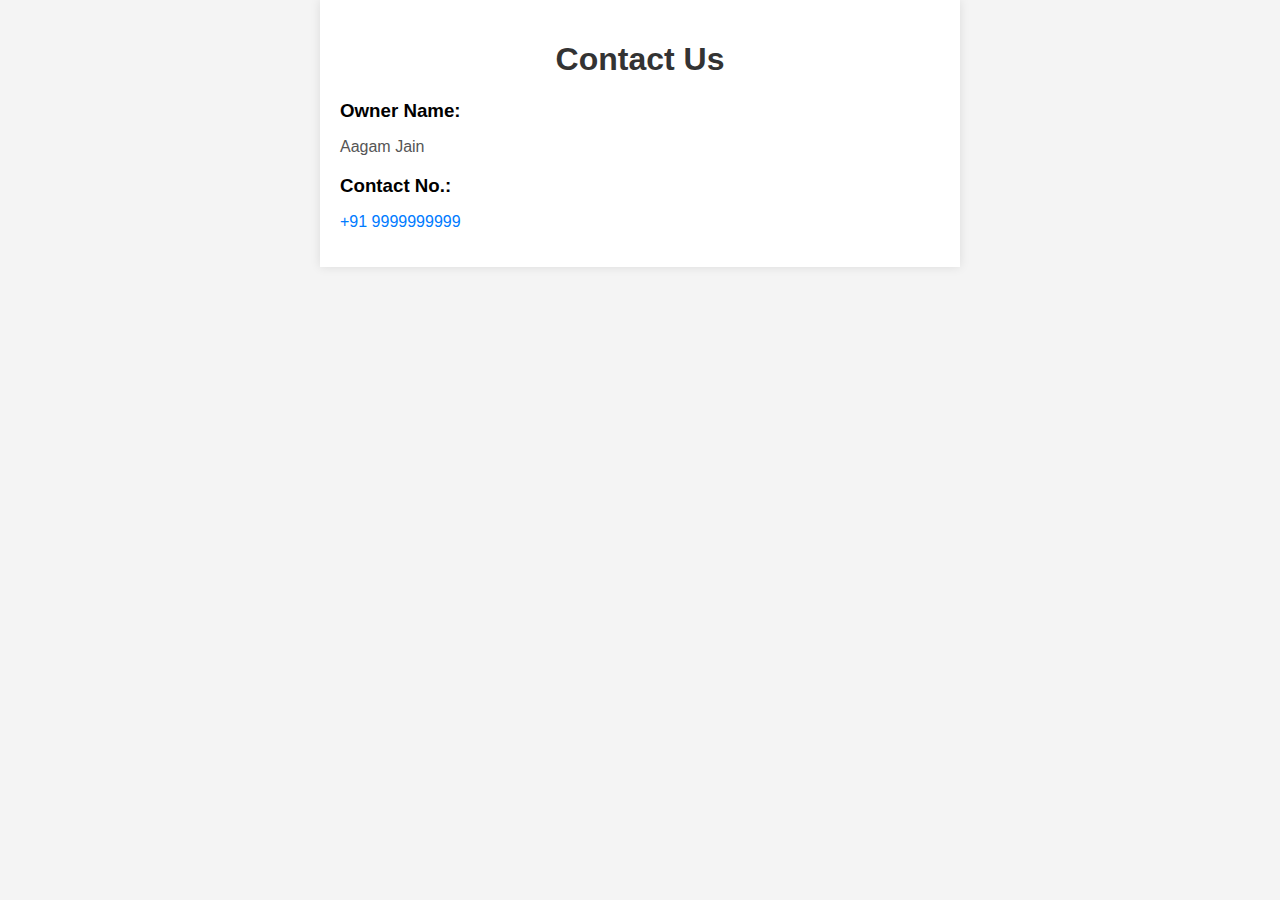
<file: contactinfo.html>
<!DOCTYPE html>
<html lang="en">
<head>
    <meta charset="UTF-8">
    <meta name="viewport" content="width=device-width, initial-scale=1.0">
    <title>Contact Page</title>
    <style>
        body {
            font-family: Arial, sans-serif;
            margin: 0;
            padding: 0;
            background-color: #f4f4f4;
        }
        .container {
            width: 100%;
            max-width: 600px;
            margin: 0 auto;
            padding: 20px;
            background-color: white;
            box-shadow: 0 0 10px rgba(0, 0, 0, 0.1);
        }
        h1 {
            text-align: center;
            color: #333;
        }
        .contact-info {
            margin-top: 20px;
        }
        .contact-info h3 {
            margin-bottom: 10px;
        }
        .contact-info p {
            font-size: 16px;
            color: #555;
        }
        .contact-info a {
            color: #007BFF;
            text-decoration: none;
        }
        .contact-info a:hover {
            text-decoration: underline;
        }
    </style>
</head>
<body>

<div class="container">
    <h1>Contact Us</h1>

    <div class="contact-info">
        <h3>Owner Name:</h3>
        <p>Aagam Jain</p>

        <h3>Contact No.:</h3>
        <p><a href="tel:+919999999999">+91 9999999999</a></p>
    </div>
</div>

</body>
</html>
</file>
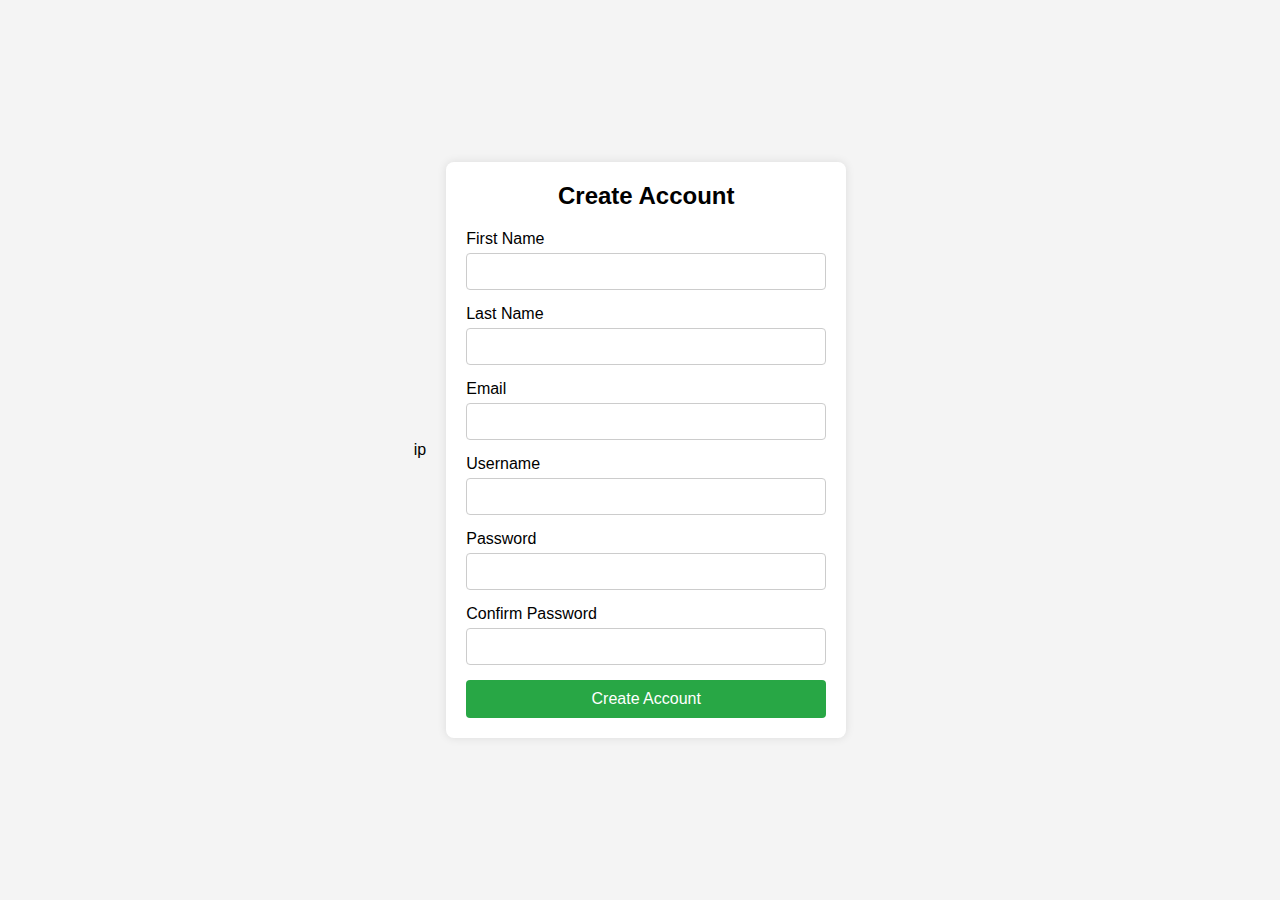
<file: create account.html>
<!DOCTYPE html>
<html lang="en">
<head>
    <meta charset="UTF-8">
    <meta name="viewport" content="width=device-width, initial-scale=1.0">
    <title>Create Account - Smart Shop</title>
    <link rel="stylesheet" href="create account.css">
    <script src="create_account.js"></script>ip
</head>
<body>
    <div class="container">
        <div class="create-account-form">
            <h2>Create Account</h2>
            <form action="submit_account.html" method="POST">
                <label for="first-name">First Name</label>
                <input type="text" id="first-name" name="first-name" required>
                
                <label for="last-name">Last Name</label>
                <input type="text" id="last-name" name="last-name" required>
                
                <label for="email">Email</label>
                <input type="email" id="email" name="email" required>
                
                <label for="username">Username</label>
                <input type="text" id="username" name="username" required>
                
                <label for="password">Password</label>
                <input type="password" id="password" name="password" required>
                
                <label for="confirm-password">Confirm Password</label>
                <input type="password" id="confirm-password" name="confirm-password" required>
                
                <button type="button" id="btnSubmit">Create Account</button>
            </form>
        </div>
    </div>
</body>
</html>
</file>
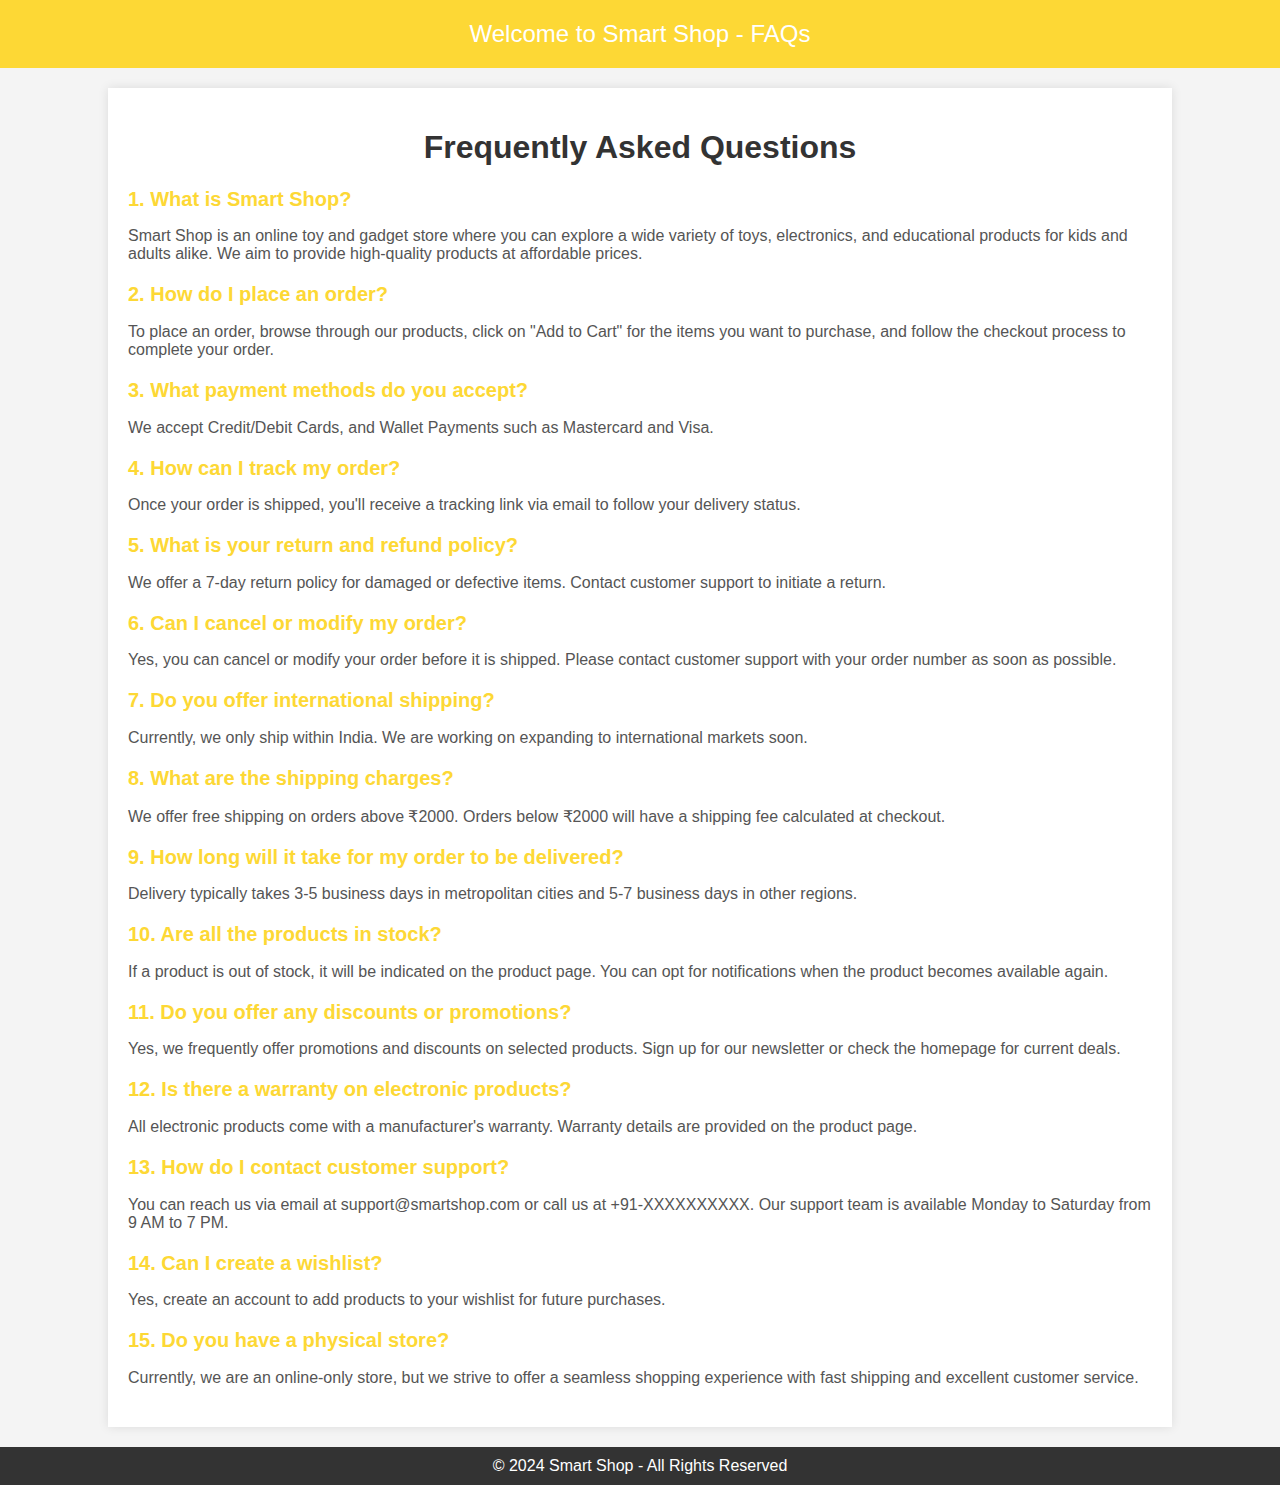
<file: faqs.html>
<!DOCTYPE html>
<html lang="en">
<head>
    <meta charset="UTF-8">
    <meta name="viewport" content="width=device-width, initial-scale=1.0">
    <title>Smart Shop - FAQs</title>
    <style>
        body {
            font-family: Arial, sans-serif;
            margin: 0;
            padding: 0;
            background-color: #f4f4f4;
        }
        header {
            background-color: #fdd835;
            padding: 20px;
            text-align: center;
            font-size: 24px;
            color: white;
        }
        .container {
            width: 80%;
            margin: 20px auto;
            background-color: white;
            padding: 20px;
            box-shadow: 0 0 10px rgba(0, 0, 0, 0.1);
        }
        h1 {
            text-align: center;
            color: #333;
        }
        .faq-section {
            margin-bottom: 20px;
        }
        .faq-section h2 {
            font-size: 20px;
            color: #fdd835;
        }
        .faq-section p {
            font-size: 16px;
            color: #555;
        }
        footer {
            text-align: center;
            padding: 10px;
            background-color: #333;
            color: white;
            margin-top: 20px;
        }
    </style>
</head>
<body>

<header>
    Welcome to Smart Shop - FAQs
</header>

<div class="container">
    <h1>Frequently Asked Questions</h1>

    <div class="faq-section">
        <h2>1. What is Smart Shop?</h2>
        <p>Smart Shop is an online toy and gadget store where you can explore a wide variety of toys, electronics, and educational products for kids and adults alike. We aim to provide high-quality products at affordable prices.</p>
    </div>

    <div class="faq-section">
        <h2>2. How do I place an order?</h2>
        <p>To place an order, browse through our products, click on "Add to Cart" for the items you want to purchase, and follow the checkout process to complete your order.</p>
    </div>

    <div class="faq-section">
        <h2>3. What payment methods do you accept?</h2>
        <p>We accept Credit/Debit Cards, and Wallet Payments such as Mastercard and Visa.</p>
    </div>

    <div class="faq-section">
        <h2>4. How can I track my order?</h2>
        <p>Once your order is shipped, you'll receive a tracking link via email to follow your delivery status.</p>
    </div>

    <div class="faq-section">
        <h2>5. What is your return and refund policy?</h2>
        <p>We offer a 7-day return policy for damaged or defective items. Contact customer support to initiate a return.</p>
    </div>

    <div class="faq-section">
        <h2>6. Can I cancel or modify my order?</h2>
        <p>Yes, you can cancel or modify your order before it is shipped. Please contact customer support with your order number as soon as possible.</p>
    </div>

    <div class="faq-section">
        <h2>7. Do you offer international shipping?</h2>
        <p>Currently, we only ship within India. We are working on expanding to international markets soon.</p>
    </div>

    <div class="faq-section">
        <h2>8. What are the shipping charges?</h2>
        <p>We offer free shipping on orders above ₹2000. Orders below ₹2000 will have a shipping fee calculated at checkout.</p>
    </div>

    <div class="faq-section">
        <h2>9. How long will it take for my order to be delivered?</h2>
        <p>Delivery typically takes 3-5 business days in metropolitan cities and 5-7 business days in other regions.</p>
    </div>

    <div class="faq-section">
        <h2>10. Are all the products in stock?</h2>
        <p>If a product is out of stock, it will be indicated on the product page. You can opt for notifications when the product becomes available again.</p>
    </div>

    <div class="faq-section">
        <h2>11. Do you offer any discounts or promotions?</h2>
        <p>Yes, we frequently offer promotions and discounts on selected products. Sign up for our newsletter or check the homepage for current deals.</p>
    </div>

    <div class="faq-section">
        <h2>12. Is there a warranty on electronic products?</h2>
        <p>All electronic products come with a manufacturer's warranty. Warranty details are provided on the product page.</p>
    </div>

    <div class="faq-section">
        <h2>13. How do I contact customer support?</h2>
        <p>You can reach us via email at support@smartshop.com or call us at +91-XXXXXXXXXX. Our support team is available Monday to Saturday from 9 AM to 7 PM.</p>
    </div>

    <div class="faq-section">
        <h2>14. Can I create a wishlist?</h2>
        <p>Yes, create an account to add products to your wishlist for future purchases.</p>
    </div>

    <div class="faq-section">
        <h2>15. Do you have a physical store?</h2>
        <p>Currently, we are an online-only store, but we strive to offer a seamless shopping experience with fast shipping and excellent customer service.</p>
    </div>
</div>

<footer>
    &copy; 2024 Smart Shop - All Rights Reserved
</footer>

</body>
</html>
</file>
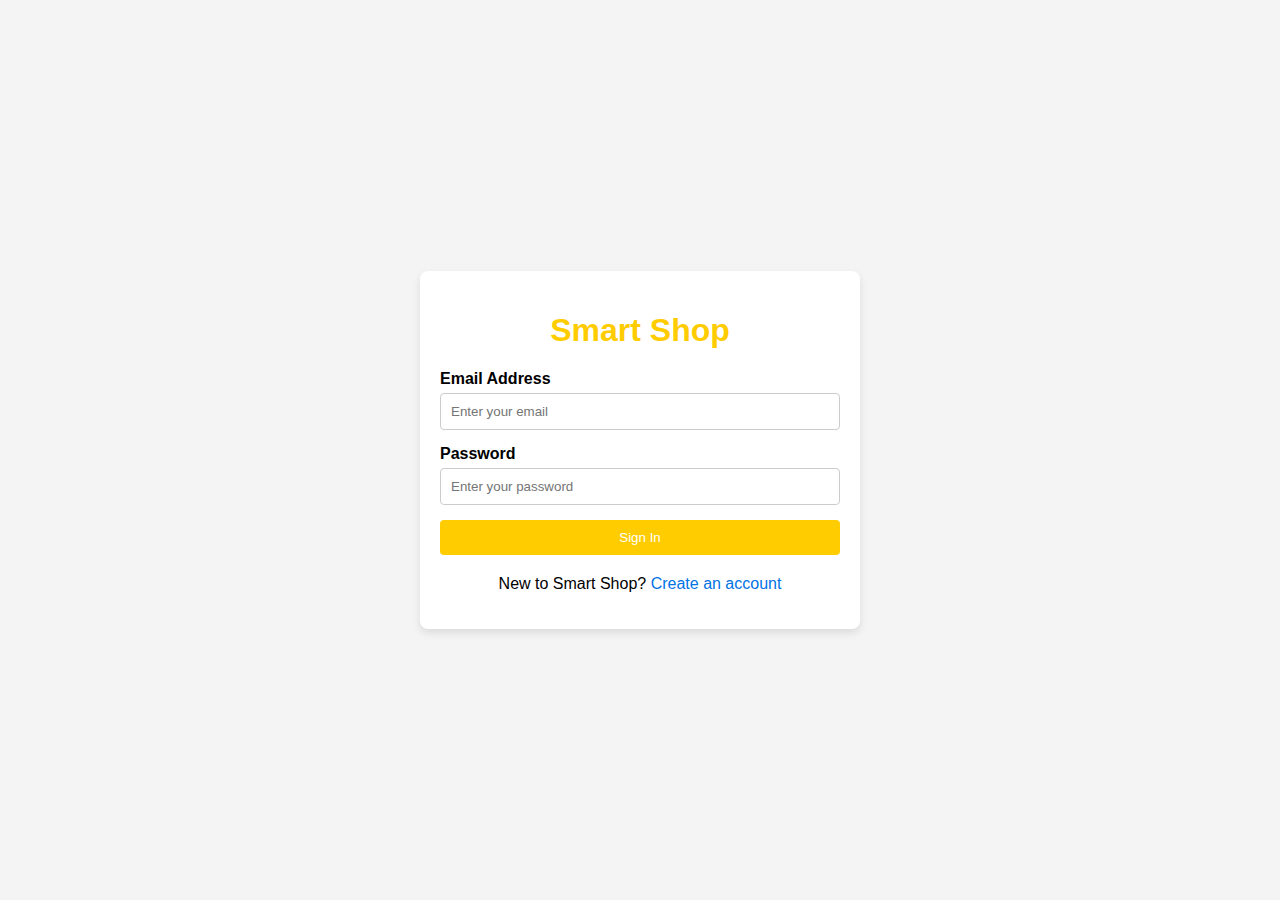
<file: login.html>
<!DOCTYPE html>
<html lang="en">
<head>
    <meta charset="UTF-8">
    <meta name="viewport" content="width=device-width, initial-scale=1.0">
    <title>Smart Shop - Sign In</title>
    <link rel="stylesheet" href="sign_in_page.css">
    <script src="sign_in_page.js"></script>
</head>
<body>

<div class="sign-in-container">
    <h1>Smart Shop</h1>
    <form>
        <div class="form-group">
            <label for="email">Email Address</label>
            <input type="email" id="email" placeholder="Enter your email" required>
        </div>
        <div class="form-group">
            <label for="password">Password</label>
            <input type="password" id="password" placeholder="Enter your password" required>
        </div>
        <button type="button" id="btnSubmit" class="btn">Sign In</button>
        <div class="text-center">
            <p>New to Smart Shop? <a href="create account.html">Create an account</a></p>
        </div>
    </form>
</div>

</body>
</html>
</file>
<file: create account.css>
* {
    margin: 0;
    padding: 0;
    box-sizing: border-box;
}

body {
    font-family: Arial, sans-serif;
    background-color: #f4f4f4;
    display: flex;
    justify-content: center;
    align-items: center;
    height: 100vh;
}

.container {
    width: 100%;
    max-width: 400px;
    margin: 20px;
}

.create-account-form {
    background-color: white;
    padding: 20px;
    border-radius: 8px;
    box-shadow: 0 0 10px rgba(0, 0, 0, 0.1);
}

.create-account-form h2 {
    text-align: center;
    margin-bottom: 20px;
}

.create-account-form label {
    display: block;
    margin-bottom: 5px;
}

.create-account-form input {
    width: 100%;
    padding: 10px;
    margin-bottom: 15px;
    border: 1px solid #ccc;
    border-radius: 4px;
}

.create-account-form button {
    width: 100%;
    padding: 10px;
    background-color: #28a745;
    color: white;
    border: none;
    border-radius: 4px;
    cursor: pointer;
    font-size: 16px;
}

.create-account-form button:hover {
    background-color: #218838;
}
</file>
<file: sign_in_page.css>
body {
    font-family: Arial, sans-serif;
    background-color: #f4f4f4;
    display: flex;
    justify-content: center;
    align-items: center;
    height: 100vh;
    margin: 0;
}

.sign-in-container {
    background-color: white;
    padding: 20px;
    border-radius: 8px;
    box-shadow: 0 4px 8px rgba(0, 0, 0, 0.1);
    max-width: 400px;
    width: 100%;
}

h1 {
    text-align: center;
    color: #ffcc00;
}

.form-group {
    margin-bottom: 15px;
}

.form-group label {
    display: block;
    margin-bottom: 5px;
    font-weight: bold;
}

.form-group input {
    width: 100%;
    padding: 10px;
    box-sizing: border-box;
    border-radius: 4px;
    border: 1px solid #ccc;
}

.btn {
    display: inline-block;
    width: 100%;
    padding: 10px;
    background-color: #ffcc00;
    color: white;
    text-align: center;
    border: none;
    border-radius: 4px;
    cursor: pointer;
}

.btn:hover {
    background-color: #e6b800;
}

.text-center {
    text-align: center;
    margin-top: 20px;
}

.text-center a {
    text-decoration: none;
    color: #0073e6;
}
</file>
